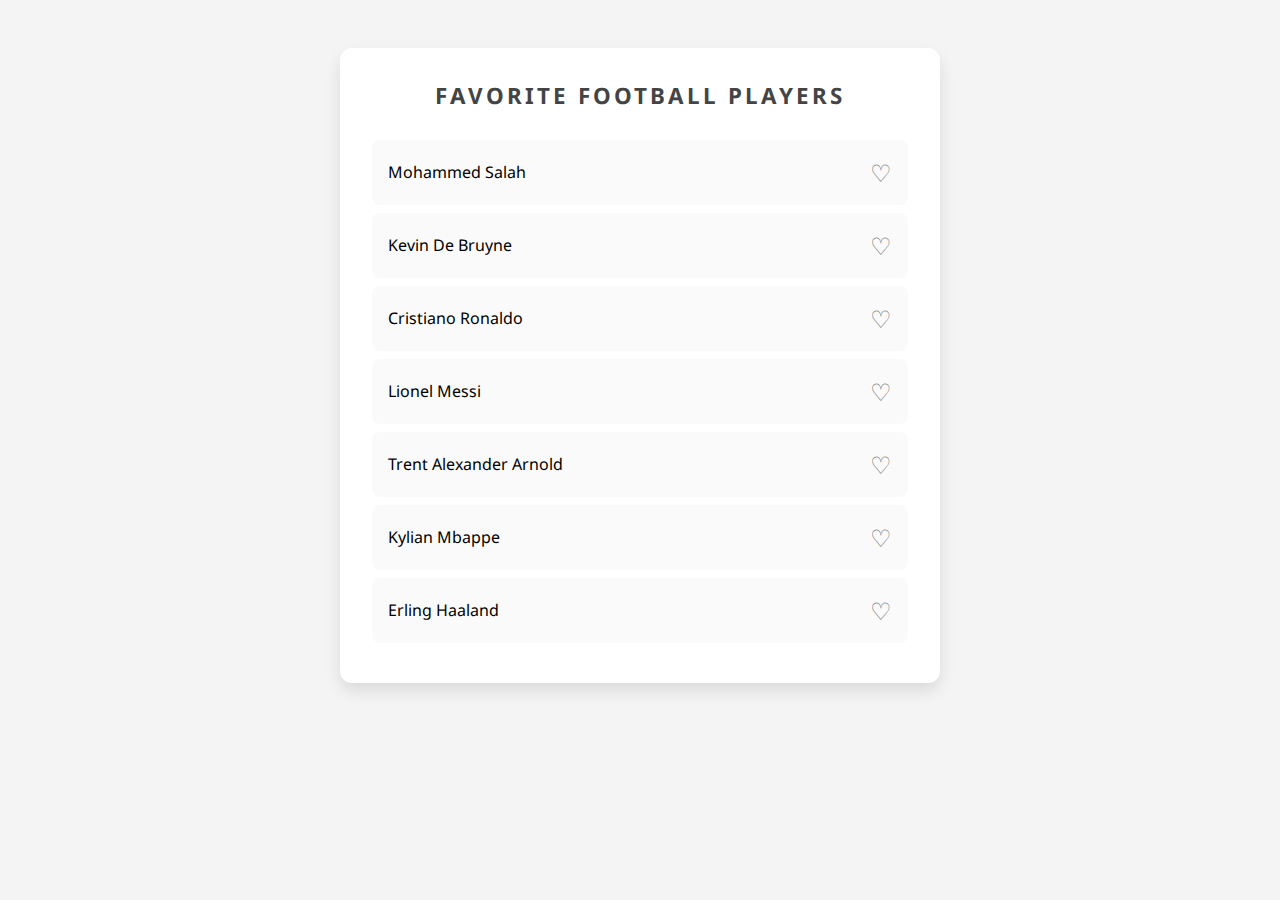
<file: DOM/Favorite_Icon_Toggler/index.html>
<!DOCTYPE html>
<html lang="en">
<head>
    <meta charset="UTF-8">
    <meta name="viewport" content="width=device-width, initial-scale=1.0">
    <title>Favorite Icon Toggler</title>
    <link rel="stylesheet" href="./styles.css">
    <link rel="preconnect" href="https://fonts.googleapis.com">
    <link rel="preconnect" href="https://fonts.gstatic.com" crossorigin>
    <link href="https://fonts.googleapis.com/css2?family=Noto+Sans:ital,wght@0,100..900;1,100..900&display=swap" rel="stylesheet">
</head>
<body>
    <main class="container">
        <h1 class="title">Favorite Football Players</h1>
        <ul class="item-lists">
            <li class="list-items">Mohammed Salah <button class="favorite-icon">&#9825;</button></li>
            <li class="list-items">Kevin De Bruyne <button class="favorite-icon">&#9825;</button></li>
            <li class="list-items">Cristiano Ronaldo <button class="favorite-icon">&#9825;</button></li>
            <li class="list-items">Lionel Messi <button class="favorite-icon">&#9825;</button></li>
            <li class="list-items">Trent Alexander Arnold <button class="favorite-icon">&#9825;</button></li>
            <li class="list-items">Kylian Mbappe <button class="favorite-icon">&#9825;</button></li>
            <li class="list-items">Erling Haaland <button class="favorite-icon">&#9825;</button></li>
        </ul>
    </main>
    
    <script src="./script.js"></script>
</body>
</html>
</file>
<file: DOM/Favorite_Icon_Toggler/styles.css>
*, *::before , *::after{
    box-sizing: border-box;
    margin: 0;
    padding: 0;
    font-family: Noto Sans, sans-serif;
}

body{
    background-color: #f4f4f4;
    padding: 3rem;
}

.container{
    max-width: 600px;
    margin: auto;
    background-color: #ffffff;
    padding: 2rem;
    border-radius: 12px;
    box-shadow: 0 8px 16px rgba(0,0,0,0.1);
}

.title{
    text-align: center;
    margin-bottom: 1.8rem;
    color: #444;
    letter-spacing: 3px;
    text-transform: uppercase;
    font-size: 1.4rem;
}

.lists{
    list-style: none;
}

.list-items {
      display: flex;
      justify-content: space-between;
      align-items: center;
      padding: 1rem 1rem;
      margin-bottom: 0.5rem;
      background-color: #fafafa;
      border-radius: 8px;
 }

 .favorite-icon {
      background: none;
      border: none;
      font-size: 1.5rem;
      cursor: pointer;
      color: #888;
    }

    .filled{
         background-color: #e63946;
         color: red;
    }
</file>
